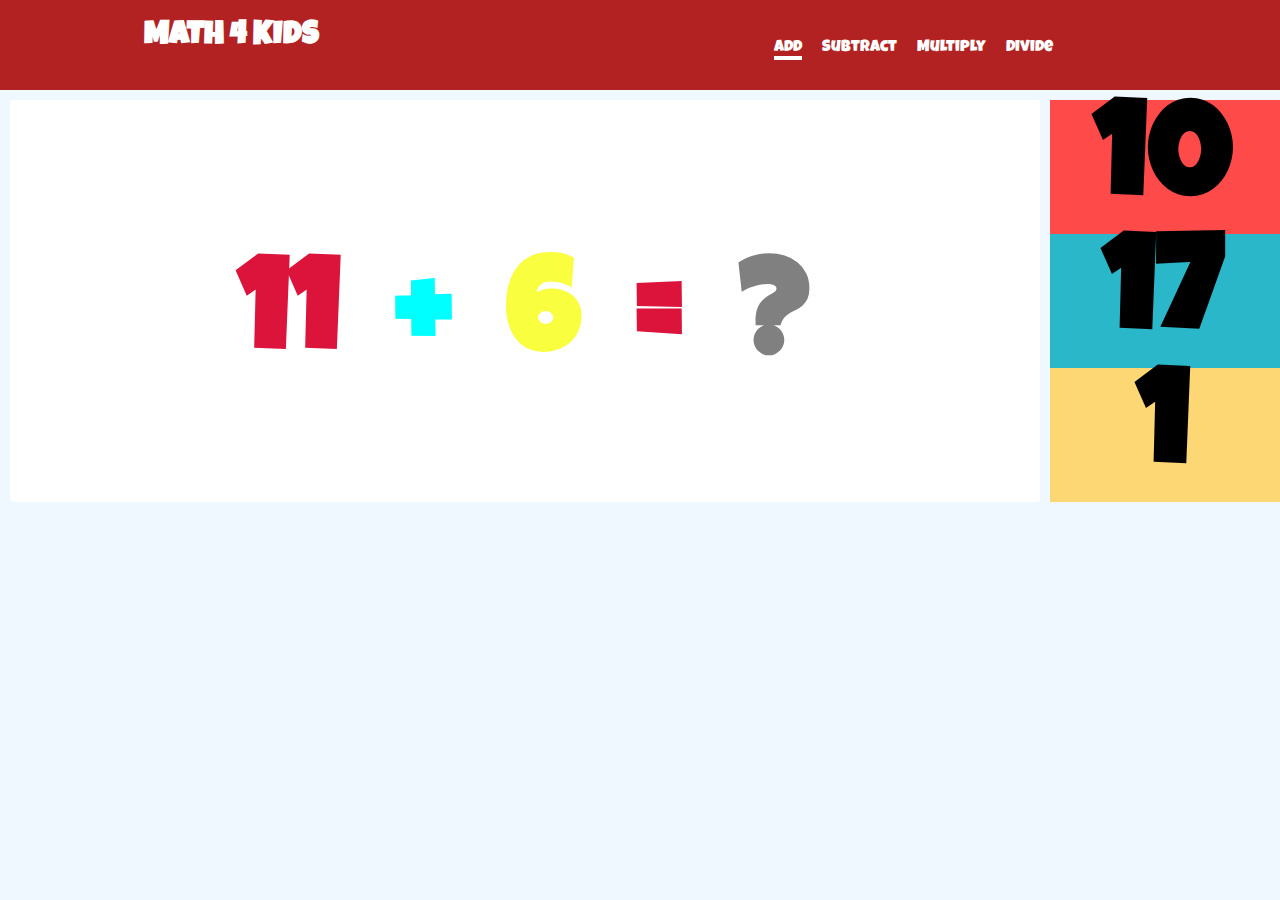
<file: root/index.html>
<!DOCTYPE html>
<html lang="en">
<head>
    <meta charset="UTF-8">
    <meta http-equiv="X-UA-Compatible" content="IE=edge">
    <meta name="viewport" content="width=device-width, initial-scale=1.0">
    <link rel="preconnect" href="https://fonts.googleapis.com">
    <link rel="preconnect" href="https://fonts.gstatic.com" crossorigin>
    <link href="https://fonts.googleapis.com/css2?family=Luckiest+Guy&display=swap" rel="stylesheet">
    <title>Math4Kids</title>
    <link rel="stylesheet" href="/root/styles/style.css">
</head>
<body>
    <audio id="myAudio">
        <source src="/root/audio/wrong.mp3"/>
    </audio>

    <header>
        <div class="container">
            <h1>MATH 4 KIDS</h1>
            <ul>
                <li class="current"><a href="index.html">Add</a></li>
                <li><a href="subtract.html">Subtract</a></li>
                <li><a href="multiply.html">Multiply</a></li>
                <li><a href="divide.html">Divide</a></li>
            </ul>
        </div>
    </header>

    <div class="wrapper">
        <div class="equation">
            <h1 id="num1" style="color:crimson">1</h1>
            <h1 style="color:aqua">+</h1>
            <h1 id="num2" style="color:rgb(249, 255, 62)">1</h1>
            <h1 style="color:crimson">=</h1>
            <h1 style="color: gray">?</h1>
        </div>
        <div class="answer-option">
            <h1 id="option1">1</h1>
            <h1 id="option2">2</h1>
            <h1 id="option3">3</h1>
        </div>
    </div>
    <script src="/root/scripts/add.js"></script>
</body>
</html>
</file>
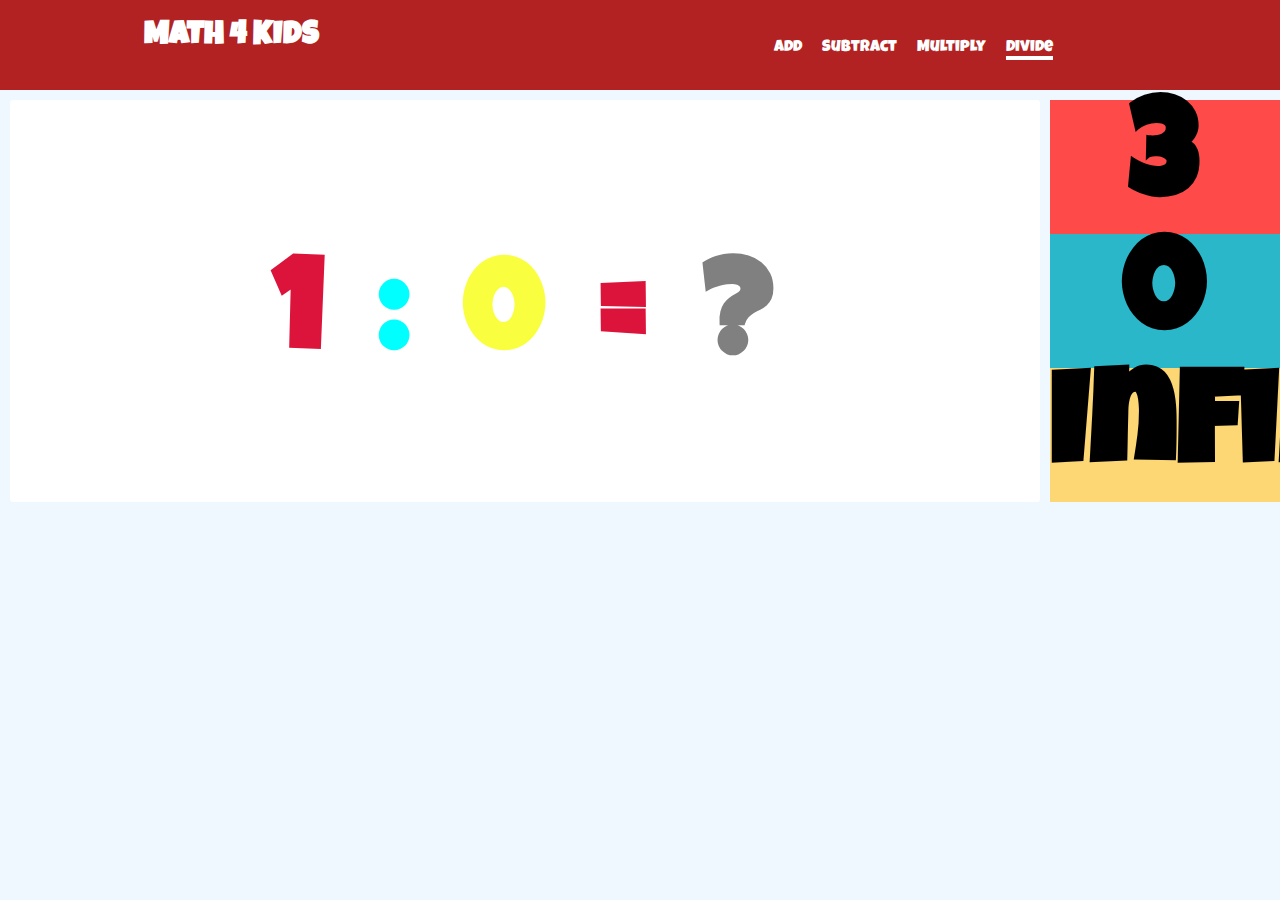
<file: divide.html>
<!DOCTYPE html>
<html lang="en">
<head>
    <meta charset="UTF-8">
    <meta http-equiv="X-UA-Compatible" content="IE=edge">
    <meta name="viewport" content="width=device-width, initial-scale=1.0">
    <link rel="preconnect" href="https://fonts.googleapis.com">
    <link rel="preconnect" href="https://fonts.gstatic.com" crossorigin>
    <link href="https://fonts.googleapis.com/css2?family=Luckiest+Guy&display=swap" rel="stylesheet">
    <title>Math4Kids</title>
    <link rel="stylesheet" href="./styles/style.css">
</head>
<body>
    <audio id="myAudio">
        <source src="./audio/wrong.mp3"/>
    </audio>

    <header>
        <div class="container">
            <h1>MATH 4 KIDS</h1>
            <ul>
                <li><a href="index.html">Add</a></li>
                <li><a href="subtract.html">Subtract</a></li>
                <li><a href="multiply.html">Multiply</a></li>
                <li class="current"><a href="divide.html">Divide</a></li>
            </ul>
        </div>
    </header>

    <div class="wrapper">
        <div class="equation">
            <h1 id="num1" style="color:crimson">1</h1>
            <h1 style="color:aqua">:</h1>
            <h1 id="num2" style="color:rgb(249, 255, 62)">1</h1>
            <h1 style="color:crimson">=</h1>
            <h1 style="color: gray">?</h1>
        </div>
        <div class="answer-option">
            <h1 id="option1">1</h1>
            <h1 id="option2">2</h1>
            <h1 id="option3">3</h1>
        </div>
    </div>
    <script src="./scripts/divide.js"></script>
</body>
</html>
</file>
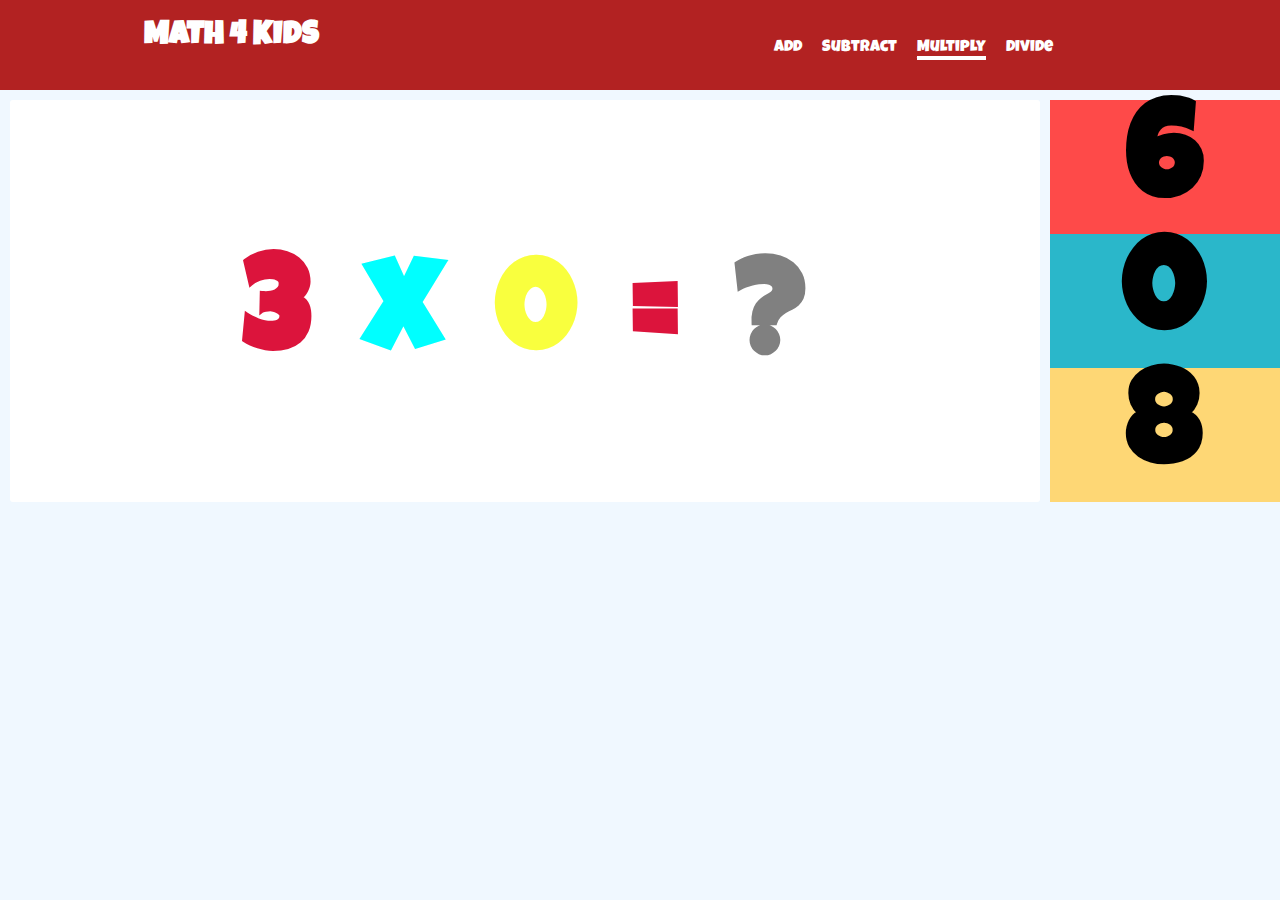
<file: multiply.html>
<!DOCTYPE html>
<html lang="en">
<head>
    <meta charset="UTF-8">
    <meta http-equiv="X-UA-Compatible" content="IE=edge">
    <meta name="viewport" content="width=device-width, initial-scale=1.0">
    <link rel="preconnect" href="https://fonts.googleapis.com">
    <link rel="preconnect" href="https://fonts.gstatic.com" crossorigin>
    <link href="https://fonts.googleapis.com/css2?family=Luckiest+Guy&display=swap" rel="stylesheet">
    <title>Math4Kids</title>
    <link rel="stylesheet" href="./styles/style.css">
</head>
<body>
    <audio id="myAudio">
        <source src="./audio/wrong.mp3"/>
    </audio>

    <audio id="vo-tay">
        <source src="./audio/vo-tay.mp3"/>
    </audio>
    <header>
        <div class="container">
            <h1>MATH 4 KIDS</h1>
            <ul>
                <li><a href="index.html">Add</a></li>
                <li><a href="subtract.html">Subtract</a></li>
                <li class="current"><a href="multiply.html">Multiply</a></li>
                <li><a href="divide.html">Divide</a></li>
            </ul>
        </div>
    </header>

    <div class="wrapper">
        <div class="equation">
            <h1 id="num1" style="color:crimson">1</h1>
            <h1 style="color:aqua">x</h1>
            <h1 id="num2" style="color:rgb(249, 255, 62)">1</h1>
            <h1 style="color:crimson">=</h1>
            <h1 style="color: gray">?</h1>
        </div>
        <div class="answer-option">
            <h1 id="option1">1</h1>
            <h1 id="option2">2</h1>
            <h1 id="option3">3</h1>
        </div>
    </div>
    <script src="./scripts/multiply.js"></script>
</body>
</html>
</file>
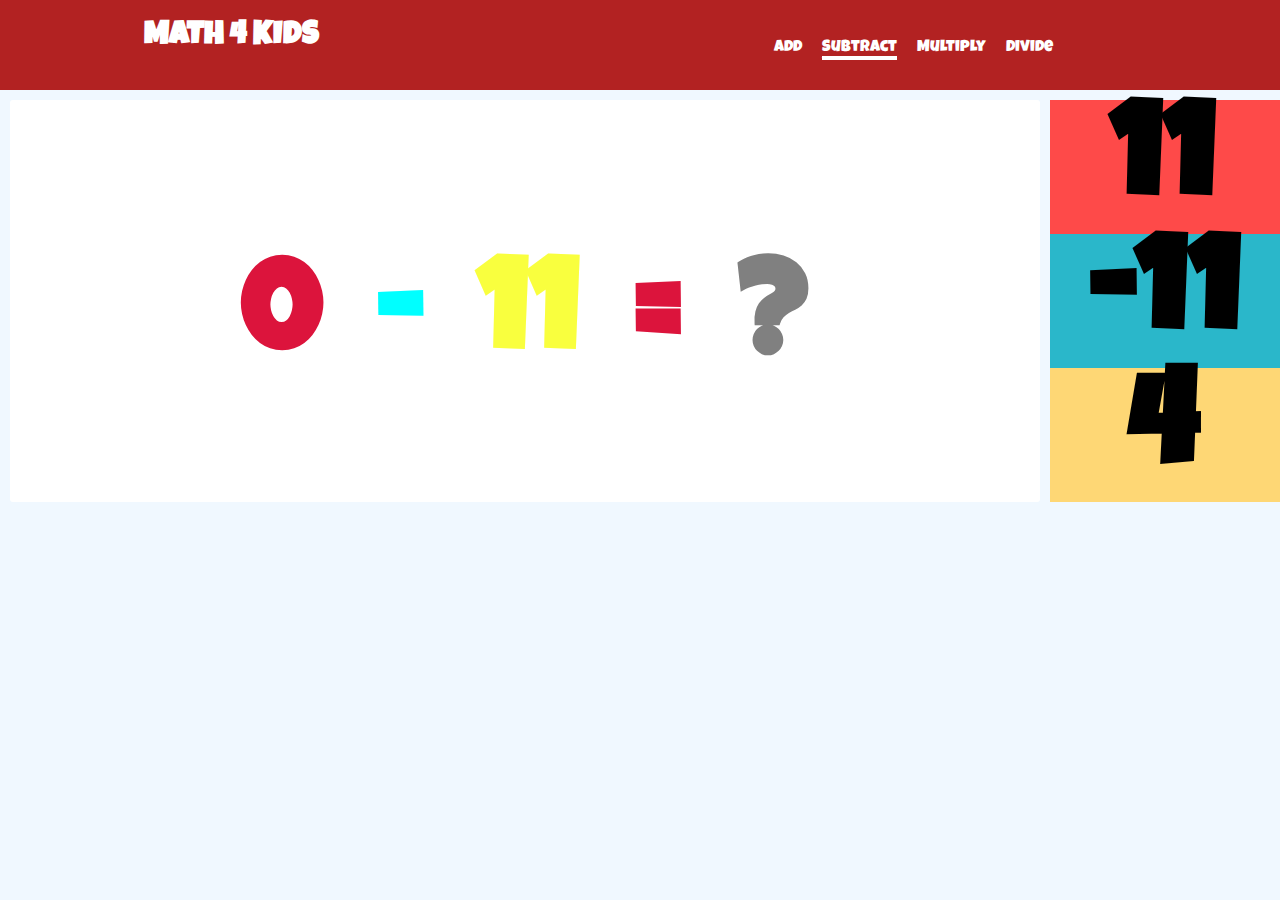
<file: subtract.html>
<!DOCTYPE html>
<html lang="en">
<head>
    <meta charset="UTF-8">
    <meta http-equiv="X-UA-Compatible" content="IE=edge">
    <meta name="viewport" content="width=device-width, initial-scale=1.0">
    <link rel="preconnect" href="https://fonts.googleapis.com">
    <link rel="preconnect" href="https://fonts.gstatic.com" crossorigin>
    <link href="https://fonts.googleapis.com/css2?family=Luckiest+Guy&display=swap" rel="stylesheet">
    <title>Math4Kids</title>
    <link rel="stylesheet" href="./styles/style.css">
</head>
<body>
    <audio id="myAudio">
        <source src="./audio/wrong.mp3"/>
    </audio>

    <header>
        <div class="container">
            <h1>MATH 4 KIDS</h1>
            <ul>
                <li><a href="index.html">Add</a></li>
                <li  class="current"><a href="subtract.html">Subtract</a></li>
                <li><a href="multiply.html">Multiply</a></li>
                <li><a href="divide.html">Divide</a></li>
            </ul>
        </div>
    </header>

    <div class="wrapper">
        <div class="equation">
            <h1 id="num1" style="color:crimson">1</h1>
            <h1 style="color:aqua">-</h1>
            <h1 id="num2" style="color:rgb(249, 255, 62)">1</h1>
            <h1 style="color:crimson">=</h1>
            <h1 style="color: gray">?</h1>
        </div>
        <div class="answer-option">
            <h1 id="option1">1</h1>
            <h1 id="option2">2</h1>
            <h1 id="option3">3</h1>
        </div>
    </div>
    <script src="./scripts/subtract.js"></script>
</body>
</html>
</file>
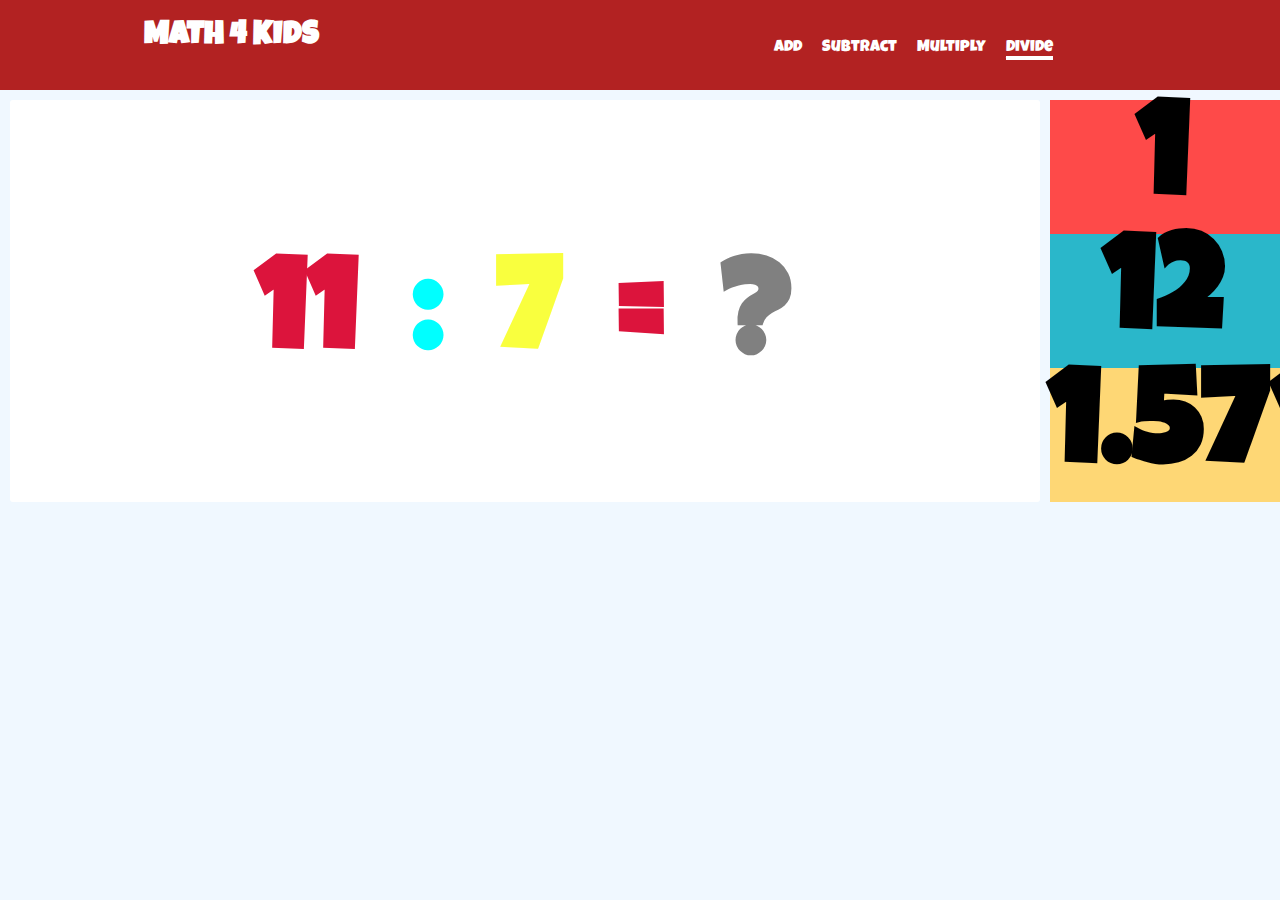
<file: root/divide.html>
<!DOCTYPE html>
<html lang="en">
<head>
    <meta charset="UTF-8">
    <meta http-equiv="X-UA-Compatible" content="IE=edge">
    <meta name="viewport" content="width=device-width, initial-scale=1.0">
    <link rel="preconnect" href="https://fonts.googleapis.com">
    <link rel="preconnect" href="https://fonts.gstatic.com" crossorigin>
    <link href="https://fonts.googleapis.com/css2?family=Luckiest+Guy&display=swap" rel="stylesheet">
    <title>Math4Kids</title>
    <link rel="stylesheet" href="/root/styles/style.css">
</head>
<body>
    <audio id="myAudio">
        <source src="/root/audio/wrong.mp3"/>
    </audio>

    <header>
        <div class="container">
            <h1>MATH 4 KIDS</h1>
            <ul>
                <li><a href="index.html">Add</a></li>
                <li><a href="subtract.html">Subtract</a></li>
                <li><a href="multiply.html">Multiply</a></li>
                <li class="current"><a href="divide.html">Divide</a></li>
            </ul>
        </div>
    </header>

    <div class="wrapper">
        <div class="equation">
            <h1 id="num1" style="color:crimson">1</h1>
            <h1 style="color:aqua">:</h1>
            <h1 id="num2" style="color:rgb(249, 255, 62)">1</h1>
            <h1 style="color:crimson">=</h1>
            <h1 style="color: gray">?</h1>
        </div>
        <div class="answer-option">
            <h1 id="option1">1</h1>
            <h1 id="option2">2</h1>
            <h1 id="option3">3</h1>
        </div>
    </div>
    <script src="/root/scripts/divide.js"></script>
</body>
</html>
</file>
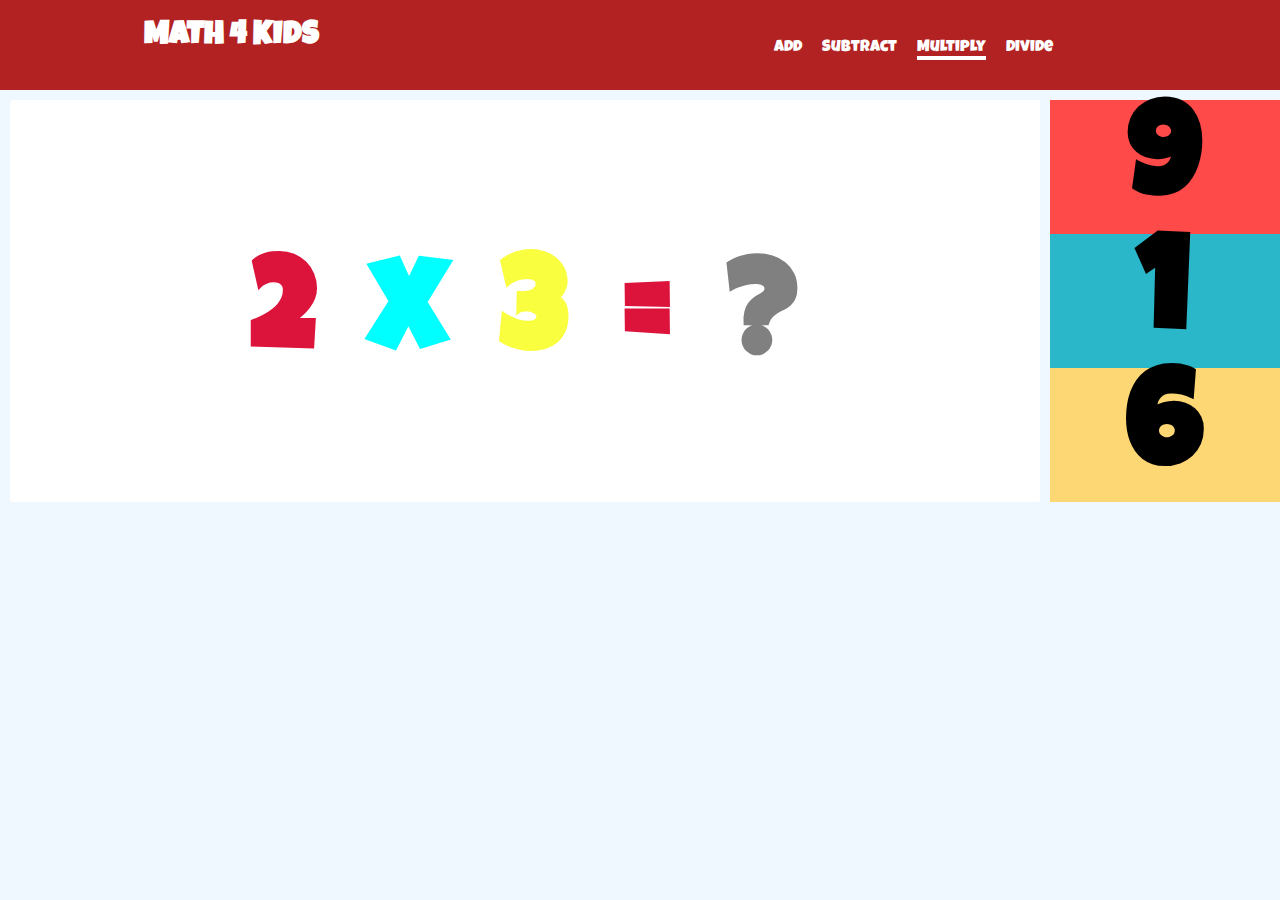
<file: root/multiply.html>
<!DOCTYPE html>
<html lang="en">
<head>
    <meta charset="UTF-8">
    <meta http-equiv="X-UA-Compatible" content="IE=edge">
    <meta name="viewport" content="width=device-width, initial-scale=1.0">
    <link rel="preconnect" href="https://fonts.googleapis.com">
    <link rel="preconnect" href="https://fonts.gstatic.com" crossorigin>
    <link href="https://fonts.googleapis.com/css2?family=Luckiest+Guy&display=swap" rel="stylesheet">
    <title>Math4Kids</title>
    <link rel="stylesheet" href="/root/styles/style.css">
</head>
<body>
    <audio id="myAudio">
        <source src="/root/audio/wrong.mp3"/>
    </audio>

    <audio id="vo-tay">
        <source src="/root/audio/vo-tay.mp3"/>
    </audio>
    <header>
        <div class="container">
            <h1>MATH 4 KIDS</h1>
            <ul>
                <li><a href="index.html">Add</a></li>
                <li><a href="subtract.html">Subtract</a></li>
                <li class="current"><a href="multiply.html">Multiply</a></li>
                <li><a href="divide.html">Divide</a></li>
            </ul>
        </div>
    </header>

    <div class="wrapper">
        <div class="equation">
            <h1 id="num1" style="color:crimson">1</h1>
            <h1 style="color:aqua">x</h1>
            <h1 id="num2" style="color:rgb(249, 255, 62)">1</h1>
            <h1 style="color:crimson">=</h1>
            <h1 style="color: gray">?</h1>
        </div>
        <div class="answer-option">
            <h1 id="option1">1</h1>
            <h1 id="option2">2</h1>
            <h1 id="option3">3</h1>
        </div>
    </div>
    <script src="/root/scripts/multiply.js"></script>
</body>
</html>
</file>
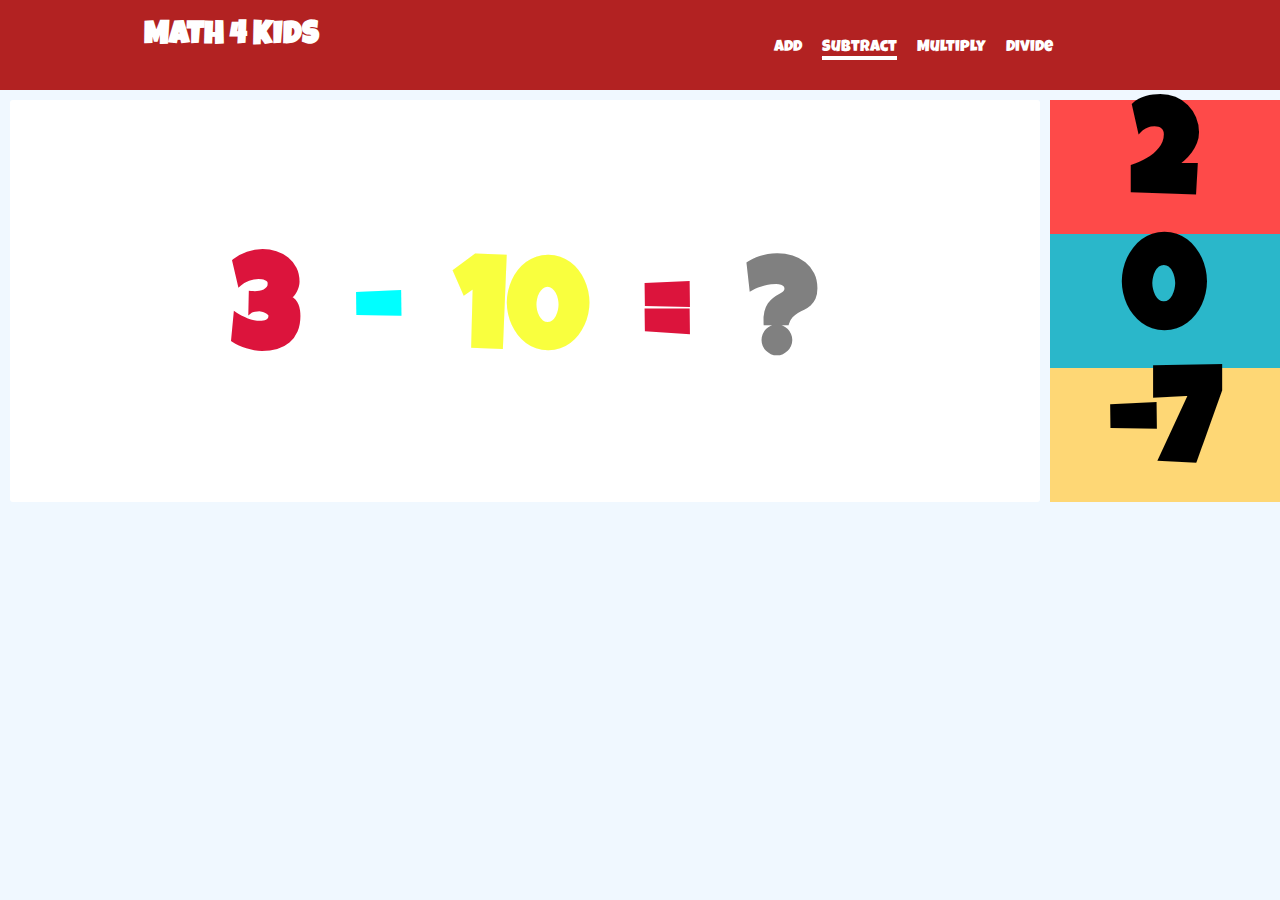
<file: root/subtract.html>
<!DOCTYPE html>
<html lang="en">
<head>
    <meta charset="UTF-8">
    <meta http-equiv="X-UA-Compatible" content="IE=edge">
    <meta name="viewport" content="width=device-width, initial-scale=1.0">
    <link rel="preconnect" href="https://fonts.googleapis.com">
    <link rel="preconnect" href="https://fonts.gstatic.com" crossorigin>
    <link href="https://fonts.googleapis.com/css2?family=Luckiest+Guy&display=swap" rel="stylesheet">
    <title>Math4Kids</title>
    <link rel="stylesheet" href="/root/styles/style.css">
</head>
<body>
    <audio id="myAudio">
        <source src="/root/audio/wrong.mp3"/>
    </audio>

    <header>
        <div class="container">
            <h1>MATH 4 KIDS</h1>
            <ul>
                <li><a href="index.html">Add</a></li>
                <li  class="current"><a href="subtract.html">Subtract</a></li>
                <li><a href="multiply.html">Multiply</a></li>
                <li><a href="divide.html">Divide</a></li>
            </ul>
        </div>
    </header>

    <div class="wrapper">
        <div class="equation">
            <h1 id="num1" style="color:crimson">1</h1>
            <h1 style="color:aqua">-</h1>
            <h1 id="num2" style="color:rgb(249, 255, 62)">1</h1>
            <h1 style="color:crimson">=</h1>
            <h1 style="color: gray">?</h1>
        </div>
        <div class="answer-option">
            <h1 id="option1">1</h1>
            <h1 id="option2">2</h1>
            <h1 id="option3">3</h1>
        </div>
    </div>
    <script src="/root/scripts/subtract.js"></script>
</body>
</html>
</file>
<file: root/styles/style.css>
*{
    margin: 0px;
    padding: 0px;
    box-sizing: border-box;
}

body{
    font-family: 'Luckiest Guy';
    background-color: aliceblue;

}

.container{
    padding: 20px;
    overflow: hidden;
    background-color: firebrick;
}

.container h1{
    float: left;
    margin-left: 10%;
    color: white;
}

.container ul{
    list-style-type: none;
    margin-left: 60%;
}

.container li{
    margin-top: 10px;
    float: left;
    padding: 10px 10px;
}

.container a{
    text-decoration: none;
    color: white;
}

.current a::after{
    content: "-";
    background-color: white;
    font-size: 4px;
    display: block;
}

.wrapper{
    display: grid;
    grid-template-columns: 82% 18%;
}

.equation{
    font-size: 65px;
    background-color: white;
    text-align: center;
    border-radius: 3px;
    padding-top: 15%;
    margin: 10px 10px 0px 10px;
}

.equation h1{
    display: inline;
    padding: 20px;
}

.answer-option{
    font-size: 67px;
    cursor: pointer;
    border-radius: 3px;
    margin-top: 10px;
    text-align: center;
    width: 100%
}

#option1{
    background-color: #fe4a49;
    transition: 1s;
}

#option1:hover{
    background-color: white;
    color: #fe4a49;
}

#option2{
    background-color: #2ab7ca;
    transition: 1s;
}

#option2:hover{
    background-color: white;
    color: #2ab7ca;
}

#option3{
    background-color: #fed775;
    transition: 1s;
}

#option3:hover{
    background-color: white;
    color: #fed775;
}
</file>
<file: styles/style.css>
*{
    margin: 0px;
    padding: 0px;
    box-sizing: border-box;
}

body{
    font-family: 'Luckiest Guy';
    background-color: aliceblue;

}

.container{
    padding: 20px;
    overflow: hidden;
    background-color: firebrick;
}

.container h1{
    float: left;
    margin-left: 10%;
    color: white;
}

.container ul{
    list-style-type: none;
    margin-left: 60%;
}

.container li{
    margin-top: 10px;
    float: left;
    padding: 10px 10px;
}

.container a{
    text-decoration: none;
    color: white;
}

.current a::after{
    content: "-";
    background-color: white;
    font-size: 4px;
    display: block;
}

.wrapper{
    display: grid;
    grid-template-columns: 82% 18%;
}

.equation{
    font-size: 65px;
    background-color: white;
    text-align: center;
    border-radius: 3px;
    padding-top: 15%;
    margin: 10px 10px 0px 10px;
}

.equation h1{
    display: inline;
    padding: 20px;
}

.answer-option{
    font-size: 67px;
    cursor: pointer;
    border-radius: 3px;
    margin-top: 10px;
    text-align: center;
    width: 100%
}

#option1{
    background-color: #fe4a49;
    transition: 1s;
}

#option1:hover{
    background-color: white;
    color: #fe4a49;
}

#option2{
    background-color: #2ab7ca;
    transition: 1s;
}

#option2:hover{
    background-color: white;
    color: #2ab7ca;
}

#option3{
    background-color: #fed775;
    transition: 1s;
}

#option3:hover{
    background-color: white;
    color: #fed775;
}
</file>
